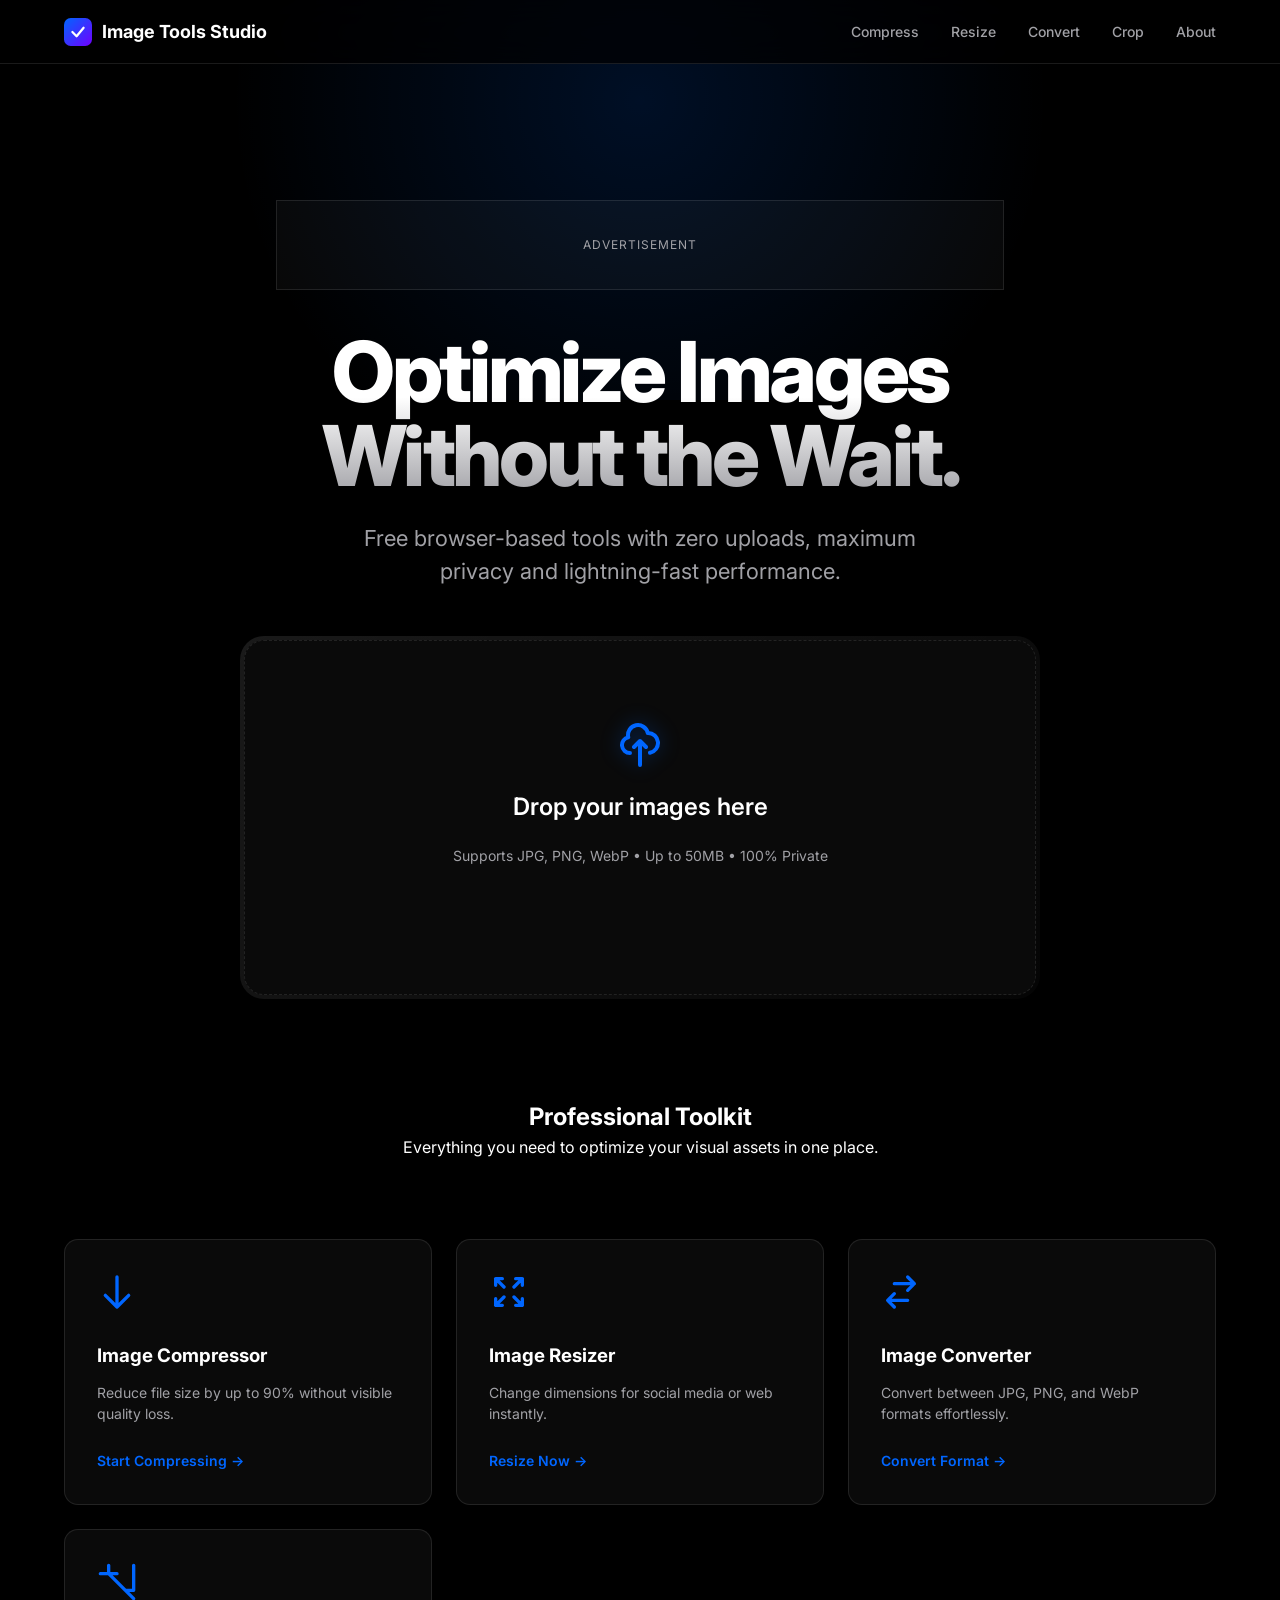
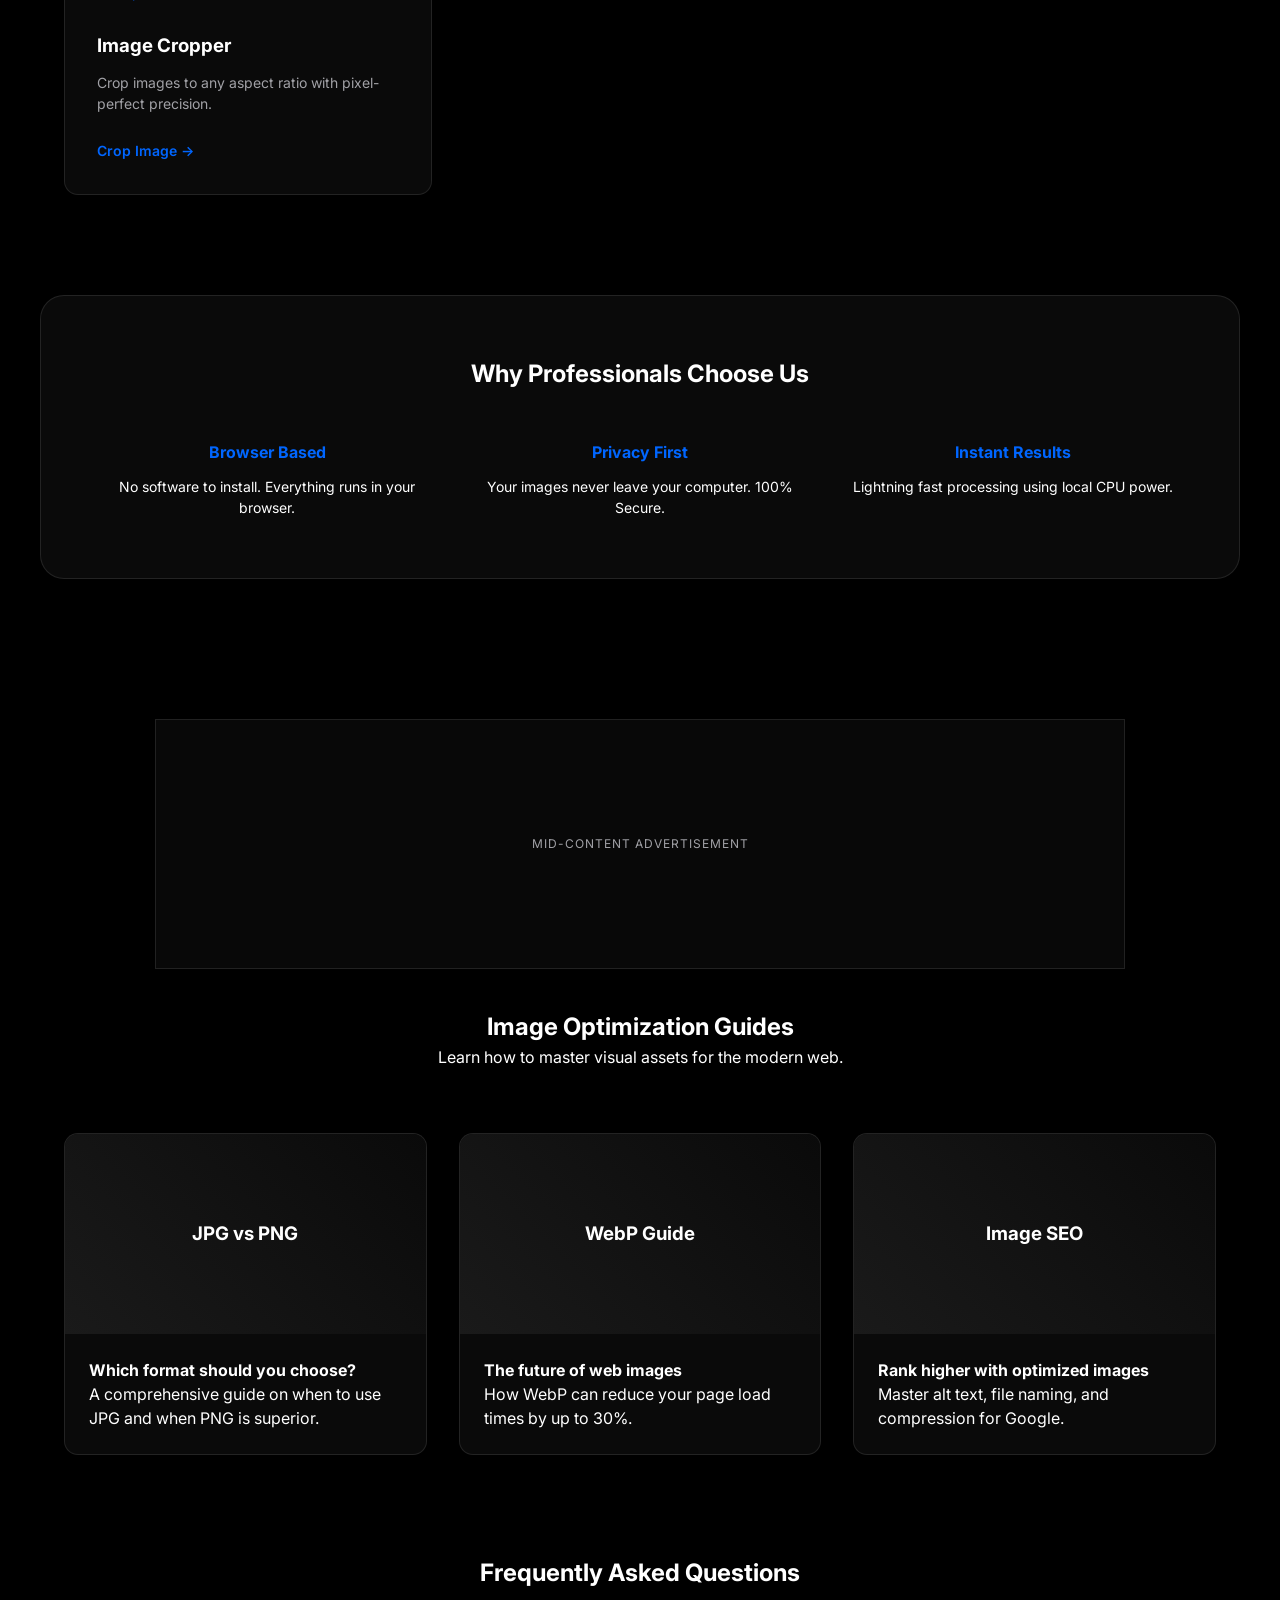
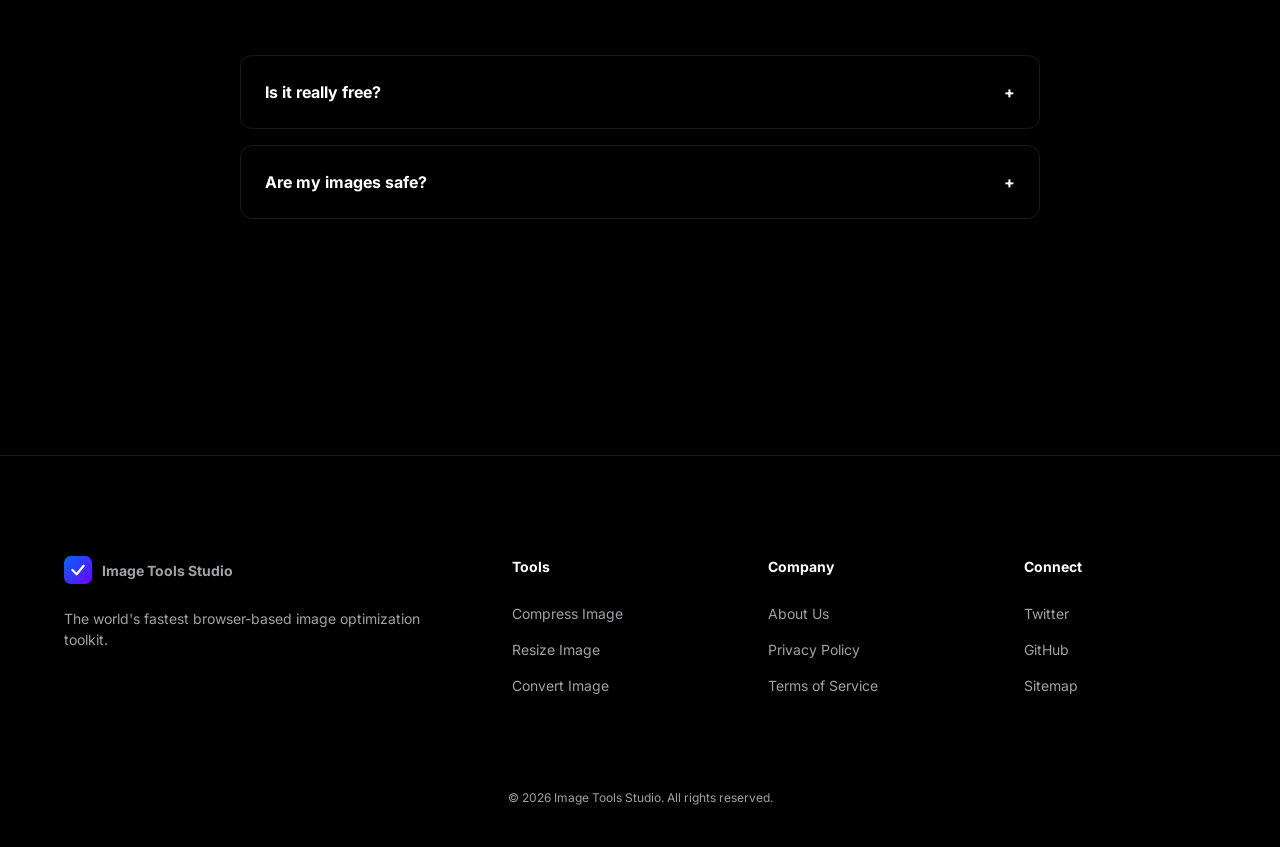
<file: index.html>
<!DOCTYPE html>
<html lang="en">
<head>
    <meta charset="UTF-8">
    <meta name="viewport" content="width=device-width, initial-scale=1.0">
    <title>Image Tools Studio — Compress, Resize & Optimize Images Instantly</title>
    <meta name="description" content="Free browser-based image tools with zero uploads, maximum privacy and lightning-fast performance. Professional-grade optimization for modern creators.">
    <link rel="canonical" href="https://imagetoolsstudio.com/">
    
    <!-- Open Graph -->
    <meta property="og:type" content="website">
    <meta property="og:title" content="Image Tools Studio — Professional Image Optimization">
    <meta property="og:description" content="Optimize images directly in your browser. No uploads. 100% private.">
    <meta property="og:image" content="https://imagetoolsstudio.com/og-image.jpg">

    <!-- Twitter -->
    <meta name="twitter:card" content="summary_large_image">
    <meta name="twitter:title" content="Image Tools Studio">
    <meta name="twitter:description" content="Professional browser-based image tools.">

    <!-- JSON-LD Schema -->
    <script type="application/ld+json">
    {
      "@context": "https://schema.org",
      "@type": "WebApplication",
      "name": "Image Tools Studio",
      "url": "https://imagetoolsstudio.com",
      "description": "Premium browser-based image tools.",
      "applicationCategory": "MultimediaApplication",
      "operatingSystem": "All",
      "offers": {
        "@type": "Offer",
        "price": "0",
        "priceCurrency": "USD"
      }
    }
    </script>

    <link rel="stylesheet" href="css/main.css">
    <link rel="preconnect" href="https://fonts.googleapis.com">
    <link rel="preconnect" href="https://fonts.gstatic.com" crossorigin>
    <link href="https://fonts.googleapis.com/css2?family=Inter:wght@400;500;600;700;800&display=swap" rel="stylesheet">
</head>
<body>
    <nav>
        <div class="container nav-content">
            <a href="index.html" class="logo">
                <svg viewBox="0 0 100 100" fill="none" xmlns="http://www.w3.org/2000/svg">
                    <rect width="100" height="100" rx="24" fill="url(#logo_grad)"/>
                    <path d="M30 50L45 65L70 35" stroke="white" stroke-width="8" stroke-linecap="round" stroke-linejoin="round"/>
                    <defs>
                        <linearGradient id="logo_grad" x1="0" y1="0" x2="100" y2="100" gradientUnits="userSpaceOnUse">
                            <stop stop-color="#0066FF"/>
                            <stop offset="1" stop-color="#7000FF"/>
                        </linearGradient>
                    </defs>
                </svg>
                <span>Image Tools Studio</span>
            </a>
            <div class="nav-links">
                <a href="compress-image.html">Compress</a>
                <a href="resize-image.html">Resize</a>
                <a href="convert-image.html">Convert</a>
                <a href="crop-image.html">Crop</a>
                <a href="about.html">About</a>
            </div>
            <button class="hamburger">☰</button>
        </div>
    </nav>

    <header class="hero reveal">
        <div class="container">
            <div class="ad-slot ad-h">Advertisement</div>
            <h1>Optimize Images <br><span>Without the Wait.</span></h1>
            <p>Free browser-based tools with zero uploads, maximum privacy and lightning-fast performance.</p>
            
            <div class="upload-zone" onclick="location.href='compress-image.html'">
                <div class="upload-inner">
                    <svg fill="none" stroke="currentColor" viewBox="0 0 24 24">
                        <path stroke-linecap="round" stroke-linejoin="round" stroke-width="2" d="M7 16a4 4 0 01-.88-7.903A5 5 0 1115.9 6L16 6a5 5 0 011 9.9M15 13l-3-3m0 0l-3 3m3-3v12"/>
                    </svg>
                    <h3>Drop your images here</h3>
                    <p>Supports JPG, PNG, WebP • Up to 50MB • 100% Private</p>
                </div>
            </div>
        </div>
    </header>

    <section class="tools container">
        <div class="section-title reveal">
            <h2>Professional Toolkit</h2>
            <p>Everything you need to optimize your visual assets in one place.</p>
        </div>
        <div class="tools-grid">
            <a href="compress-image.html" class="tool-card reveal">
                <svg fill="none" stroke="currentColor" viewBox="0 0 24 24"><path d="M19 14l-7 7m0 0l-7-7m7 7V3" stroke-width="2" stroke-linecap="round" stroke-linejoin="round"/></svg>
                <h3>Image Compressor</h3>
                <p>Reduce file size by up to 90% without visible quality loss.</p>
                <span class="tool-cta">Start Compressing →</span>
            </a>
            <a href="resize-image.html" class="tool-card reveal">
                <svg fill="none" stroke="currentColor" viewBox="0 0 24 24"><path d="M4 8V4m0 0h4M4 4l5 5m11-1V4m0 0h-4m4 0l-5 5M4 16v4m0 0h4m-4 0l5-5m11 5l-5-5m5 5v-4m0 4h-4" stroke-width="2" stroke-linecap="round" stroke-linejoin="round"/></svg>
                <h3>Image Resizer</h3>
                <p>Change dimensions for social media or web instantly.</p>
                <span class="tool-cta">Resize Now →</span>
            </a>
            <a href="convert-image.html" class="tool-card reveal">
                <svg fill="none" stroke="currentColor" viewBox="0 0 24 24"><path d="M8 7h12m0 0l-4-4m4 4l-4 4m0 6H4m0 0l4 4m-4-4l4-4" stroke-width="2" stroke-linecap="round" stroke-linejoin="round"/></svg>
                <h3>Image Converter</h3>
                <p>Convert between JPG, PNG, and WebP formats effortlessly.</p>
                <span class="tool-cta">Convert Format →</span>
            </a>
            <a href="crop-image.html" class="tool-card reveal">
                <svg fill="none" stroke="currentColor" viewBox="0 0 24 24"><path d="M7 2v5m0 0h5m-5 0l15 15M2 7h5m15 10h-5m5 0V2" stroke-width="2" stroke-linecap="round" stroke-linejoin="round"/></svg>
                <h3>Image Cropper</h3>
                <p>Crop images to any aspect ratio with pixel-perfect precision.</p>
                <span class="tool-cta">Crop Image →</span>
            </a>
        </div>
    </section>

    <section class="trust container reveal" style="padding: 100px 0; text-align: center;">
        <div class="glass-card" style="padding: 60px; border-radius: var(--radius-lg); background: var(--bg-card); border: 1px solid var(--border);">
            <h2 style="margin-bottom: 48px;">Why Professionals Choose Us</h2>
            <div style="display: grid; grid-template-columns: repeat(auto-fit, minmax(200px, 1fr)); gap: 40px;">
                <div>
                    <h4 style="color: var(--primary); margin-bottom: 12px;">Browser Based</h4>
                    <p style="font-size: 14px;">No software to install. Everything runs in your browser.</p>
                </div>
                <div>
                    <h4 style="color: var(--primary); margin-bottom: 12px;">Privacy First</h4>
                    <p style="font-size: 14px;">Your images never leave your computer. 100% Secure.</p>
                </div>
                <div>
                    <h4 style="color: var(--primary); margin-bottom: 12px;">Instant Results</h4>
                    <p style="font-size: 14px;">Lightning fast processing using local CPU power.</p>
                </div>
            </div>
        </div>
    </section>

    <div class="ad-slot ad-m">Mid-Content Advertisement</div>

    <section class="blog container reveal">
        <div class="section-title">
            <h2>Image Optimization Guides</h2>
            <p>Learn how to master visual assets for the modern web.</p>
        </div>
        <div class="blog-grid">
            <div class="blog-card">
                <div class="blog-img"><h3>JPG vs PNG</h3></div>
                <div class="blog-content">
                    <h4>Which format should you choose?</h4>
                    <p>A comprehensive guide on when to use JPG and when PNG is superior.</p>
                </div>
            </div>
            <div class="blog-card">
                <div class="blog-img"><h3>WebP Guide</h3></div>
                <div class="blog-content">
                    <h4>The future of web images</h4>
                    <p>How WebP can reduce your page load times by up to 30%.</p>
                </div>
            </div>
            <div class="blog-card">
                <div class="blog-img"><h3>Image SEO</h3></div>
                <div class="blog-content">
                    <h4>Rank higher with optimized images</h4>
                    <p>Master alt text, file naming, and compression for Google.</p>
                </div>
            </div>
        </div>
    </section>

    <section class="faq container reveal" style="padding: 100px 0;">
        <div class="section-title">
            <h2>Frequently Asked Questions</h2>
        </div>
        <div style="max-width: 800px; margin: 0 auto;">
            <div class="faq-item glass-card" style="margin-bottom: 16px; padding: 24px; border-radius: 12px; border: 1px solid var(--border);">
                <h4 style="cursor: pointer; display: flex; justify-content: space-between;">Is it really free? <span>+</span></h4>
                <p style="display: none; margin-top: 16px; color: var(--text-secondary);">Yes, Image Tools Studio is 100% free with no hidden limits or subscriptions.</p>
            </div>
            <div class="faq-item glass-card" style="margin-bottom: 16px; padding: 24px; border-radius: 12px; border: 1px solid var(--border);">
                <h4 style="cursor: pointer; display: flex; justify-content: space-between;">Are my images safe? <span>+</span></h4>
                <p style="display: none; margin-top: 16px; color: var(--text-secondary);">Absolutely. All processing happens locally in your browser. Your images never leave your device.</p>
            </div>
        </div>
    </section>

    <footer>
        <div class="container">
            <div class="footer-grid">
                <div class="footer-col">
                    <a href="index.html" class="logo" style="margin-bottom: 24px;">
                        <svg viewBox="0 0 100 100" fill="none"><rect width="100" height="100" rx="24" fill="url(#logo_grad_f)"/><path d="M30 50L45 65L70 35" stroke="white" stroke-width="8" stroke-linecap="round" stroke-linejoin="round"/><defs><linearGradient id="logo_grad_f" x1="0" y1="0" x2="100" y2="100" gradientUnits="userSpaceOnUse"><stop stop-color="#0066FF"/><stop offset="1" stop-color="#7000FF"/></linearGradient></defs></svg>
                        <span>Image Tools Studio</span>
                    </a>
                    <p style="font-size: 14px; color: var(--text-secondary);">The world's fastest browser-based image optimization toolkit.</p>
                </div>
                <div class="footer-col">
                    <h4>Tools</h4>
                    <ul>
                        <li><a href="compress-image.html">Compress Image</a></li>
                        <li><a href="resize-image.html">Resize Image</a></li>
                        <li><a href="convert-image.html">Convert Image</a></li>
                    </ul>
                </div>
                <div class="footer-col">
                    <h4>Company</h4>
                    <ul>
                        <li><a href="about.html">About Us</a></li>
                        <li><a href="privacy-policy.html">Privacy Policy</a></li>
                        <li><a href="terms.html">Terms of Service</a></li>
                    </ul>
                </div>
                <div class="footer-col">
                    <h4>Connect</h4>
                    <ul>
                        <li><a href="#">Twitter</a></li>
                        <li><a href="#">GitHub</a></li>
                        <li><a href="sitemap.xml">Sitemap</a></li>
                    </ul>
                </div>
            </div>
            <div style="margin-top: 80px; text-align: center; font-size: 12px; color: var(--text-secondary);">
                &copy; 2026 Image Tools Studio. All rights reserved.
            </div>
        </div>
    </footer>

    <script src="js/app.js"></script>
    <script>
        // Inline FAQ toggle for simplicity
        document.querySelectorAll('.faq-item h4').forEach(h4 => {
            h4.addEventListener('click', () => {
                const p = h4.nextElementSibling;
                const span = h4.querySelector('span');
                const isVisible = p.style.display === 'block';
                p.style.display = isVisible ? 'none' : 'block';
                span.textContent = isVisible ? '+' : '−';
            });
        });
    </script>
</body>
</html>
</file>
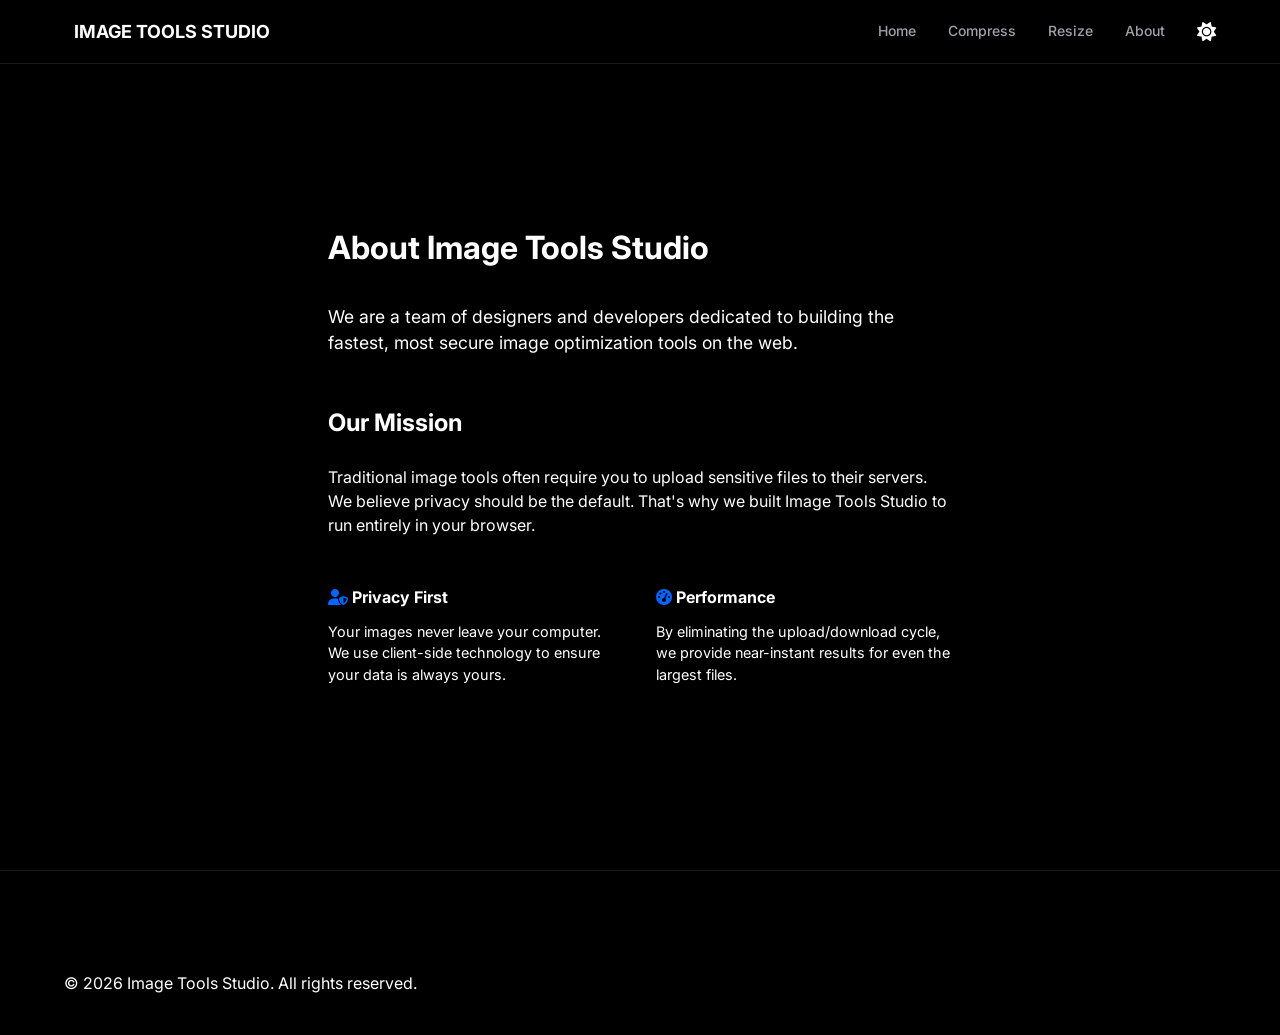
<file: about.html>
<!DOCTYPE html>
<html lang="en">
<head>
    <meta charset="UTF-8">
    <meta name="viewport" content="width=device-width, initial-scale=1.0">
    <title>About Us | Image Tools Studio</title>
    <link rel="stylesheet" href="css/main.css">
    <link rel="stylesheet" href="https://cdnjs.cloudflare.com/ajax/libs/font-awesome/6.4.0/css/all.min.css">
    <link href="https://fonts.googleapis.com/css2?family=Inter:wght@400;500;600;700;800&display=swap" rel="stylesheet">
</head>
<body data-theme="dark">
    <nav>
        <div class="container nav-content">
            <a href="index.html" class="logo">
                <div class="logo-icon"></div>
                <span>IMAGE TOOLS STUDIO</span>
            </a>
            <div class="nav-links">
                <a href="index.html">Home</a>
                <a href="compress-image.html">Compress</a>
                <a href="resize-image.html">Resize</a>
                <a href="about.html">About</a>
                <button id="themeToggle" class="theme-toggle" style="background:none; border:none; cursor:pointer; color:inherit; font-size:1.2rem;">
                    <i class="fas fa-sun"></i>
                </button>
            </div>
        </div>
    </nav>

    <main class="container" style="padding-top: 160px; max-width: 800px;">
        <div class="glass-card" style="padding: 64px;">
            <h1 style="margin-bottom: 32px;">About Image Tools Studio</h1>
            <p style="font-size: 1.1rem; color: var(--text-muted); margin-bottom: 24px;">We are a team of designers and developers dedicated to building the fastest, most secure image optimization tools on the web.</p>
            
            <h2 style="margin-top: 48px; margin-bottom: 24px;">Our Mission</h2>
            <p style="margin-bottom: 24px;">Traditional image tools often require you to upload sensitive files to their servers. We believe privacy should be the default. That's why we built Image Tools Studio to run entirely in your browser.</p>
            
            <div style="display: grid; grid-template-columns: 1fr 1fr; gap: 32px; margin-top: 48px;">
                <div>
                    <h4 style="margin-bottom: 12px;"><i class="fas fa-user-shield" style="color:var(--primary);"></i> Privacy First</h4>
                    <p style="font-size: 0.9rem; color: var(--text-muted);">Your images never leave your computer. We use client-side technology to ensure your data is always yours.</p>
                </div>
                <div>
                    <h4 style="margin-bottom: 12px;"><i class="fas fa-tachometer-alt" style="color:var(--primary);"></i> Performance</h4>
                    <p style="font-size: 0.9rem; color: var(--text-muted);">By eliminating the upload/download cycle, we provide near-instant results for even the largest files.</p>
                </div>
            </div>
        </div>
    </main>

    <footer>
        <div class="container">
            <div class="footer-bottom">
                <p>&copy; 2026 Image Tools Studio. All rights reserved.</p>
            </div>
        </div>
    </footer>
    <script src="js/app.js"></script>
</body>
</html>
</file>
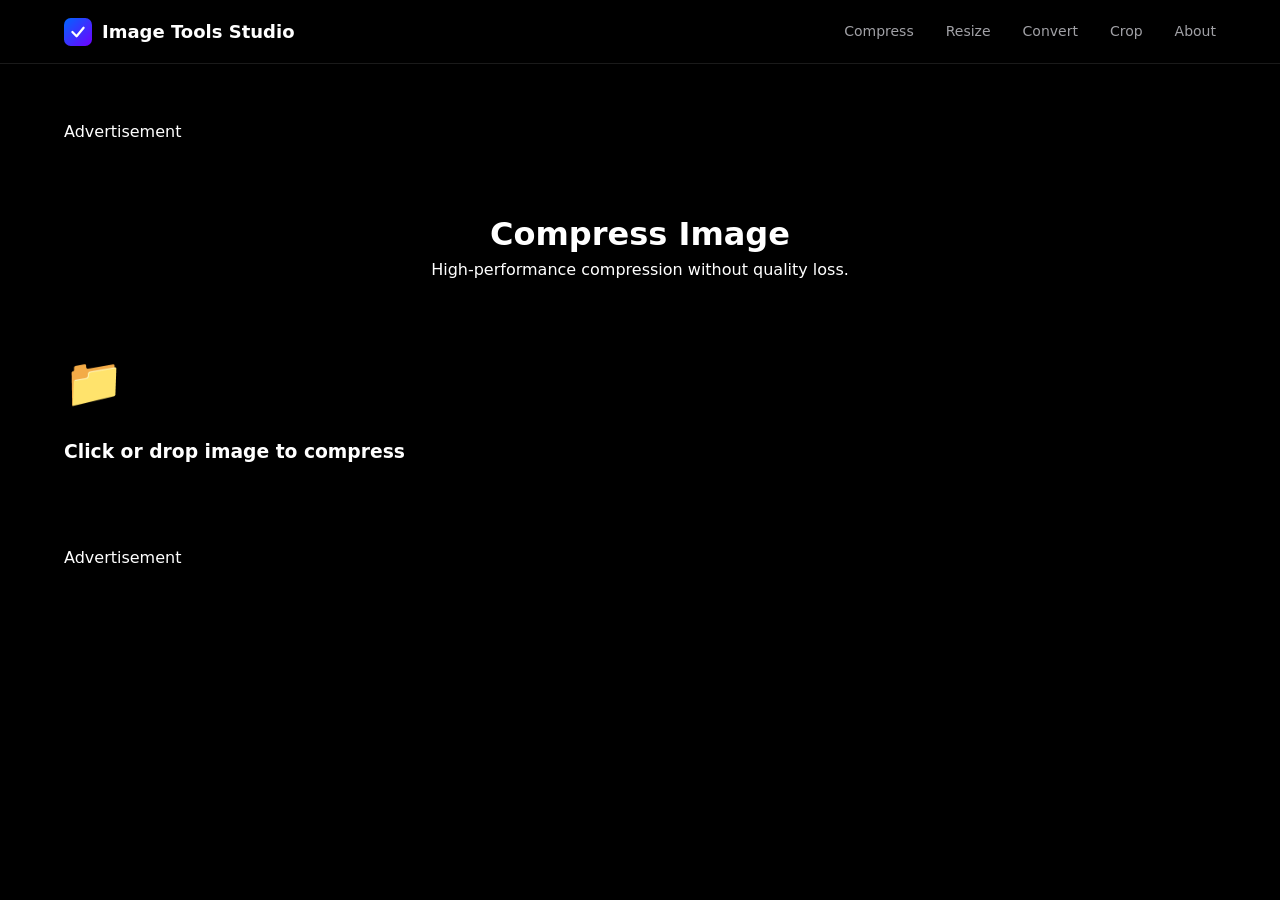
<file: compress-image.html>
<!DOCTYPE html>
<html lang="en">
<head>
    <meta charset="UTF-8">
    <meta name="viewport" content="width=device-width, initial-scale=1.0">
    <title>Compress Images Online | Zero Uploads | Image Tools Studio</title>
    <link rel="stylesheet" href="css/main.css">
</head>
<body data-theme="dark">
    <nav>
        <div class="container nav-content">
            <a href="index.html" class="logo">
                <svg viewBox="0 0 100 100" fill="none" xmlns="http://www.w3.org/2000/svg">
                    <rect width="100" height="100" rx="24" fill="url(#logo_grad)"/>
                    <path d="M30 50L45 65L70 35" stroke="white" stroke-width="8" stroke-linecap="round" stroke-linejoin="round"/>
                    <defs>
                        <linearGradient id="logo_grad" x1="0" y1="0" x2="100" y2="100" gradientUnits="userSpaceOnUse">
                            <stop stop-color="#0066FF"/>
                            <stop offset="1" stop-color="#7000FF"/>
                        </linearGradient>
                    </defs>
                </svg>
                <span>Image Tools Studio</span>
            </a>
            <div class="nav-links">
                <a href="compress-image.html">Compress</a>
                <a href="resize-image.html">Resize</a>
                <a href="convert-image.html">Convert</a>
                <a href="crop-image.html">Crop</a>
                <a href="about.html">About</a>
            </div>
            <button class="hamburger">☰</button>
        </div>
    </nav>

    <main class="container" style="padding-top: 120px;">
        <div class="ad-box ad-h">Advertisement</div>
        
        <div style="text-align: center; margin-bottom: 64px;">
            <h1>Compress Image</h1>
            <p>High-performance compression without quality loss.</p>
        </div>

        <div id="uploadArea" class="upload-wrapper" style="max-width: 600px;">
            <div class="upload-area">
                <div style="font-size: 48px; margin-bottom: 20px;">📁</div>
                <h3>Click or drop image to compress</h3>
                <input type="file" id="fileInput" hidden accept="image/*">
            </div>
        </div>

        <div id="workspace" style="display: none;">
            <div style="display: grid; grid-template-columns: 1fr 350px; gap: 40px;">
                <div class="glass-card" style="padding: 24px; border-radius: 20px;">
                    <div style="display: grid; grid-template-columns: 1fr 1fr; gap: 20px;">
                        <div>
                            <p style="font-size: 12px; margin-bottom: 10px;">Original</p>
                            <img id="originalPreview" style="width: 100%; border-radius: 12px; background: #000;">
                            <p id="origSizeLabel" style="margin-top: 10px; font-weight: 600;"></p>
                        </div>
                        <div>
                            <p style="font-size: 12px; margin-bottom: 10px;">Optimized</p>
                            <img id="optimizedPreview" style="width: 100%; border-radius: 12px; background: #000;">
                            <p id="optSizeLabel" style="margin-top: 10px; font-weight: 600; color: var(--accent);"></p>
                        </div>
                    </div>
                    <div id="savingsLabel" style="margin-top: 24px; text-align: center; font-size: 24px; font-weight: 700; color: var(--primary);"></div>
                </div>

                <div class="glass-card" style="padding: 32px; border-radius: 20px; height: fit-content;">
                    <h3>Settings</h3>
                    <div style="margin-top: 32px;">
                        <div style="display: flex; justify-content: space-between; margin-bottom: 12px;">
                            <label>Quality</label>
                            <span id="qualityVal">80%</span>
                        </div>
                        <input type="range" id="quality" min="1" max="100" value="80" style="width: 100%; accent-color: var(--primary);">
                    </div>
                    <button id="downloadBtn" class="btn btn-primary" style="width: 100%; margin-top: 40px; padding: 16px;">Download Optimized Image</button>
                    <button onclick="location.reload()" class="btn btn-secondary" style="width: 100%; margin-top: 12px;">Reset</button>
                </div>
            </div>
        </div>

        <div class="ad-box ad-f" style="margin-top: 80px;">Advertisement</div>
    </main>

    <script src="js/app.js"></script>
    <script src="js/compress.js"></script>
</body>
</html>
</file>
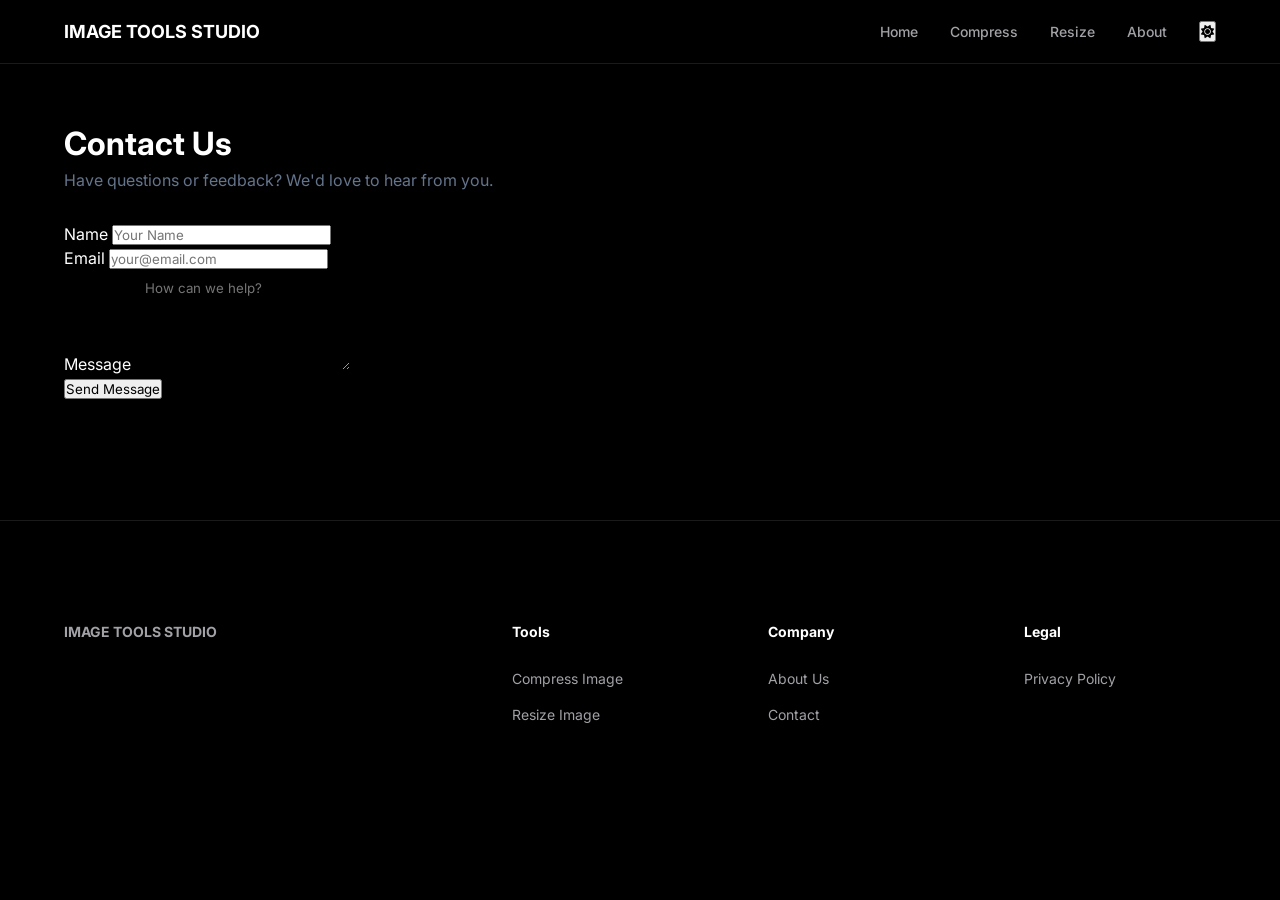
<file: contact.html>
<!DOCTYPE html>
<html lang="en">
<head>
    <meta charset="UTF-8">
    <meta name="viewport" content="width=device-width, initial-scale=1.0">
    <title>Contact Us - Image Tools Studio</title>
    <link rel="stylesheet" href="css/main.css">
    <link rel="stylesheet" href="https://cdnjs.cloudflare.com/ajax/libs/font-awesome/6.0.0/css/all.min.css">
    <link href="https://fonts.googleapis.com/css2?family=Inter:wght@400;500;600;700;800&display=swap" rel="stylesheet">
</head>
<body data-theme="dark">
    <nav>
        <div class="container nav-content">
            <a href="index.html" class="logo">IMAGE TOOLS STUDIO</a>
            <div class="nav-links">
                <a href="index.html">Home</a>
                <a href="compress-image.html">Compress</a>
                <a href="resize-image.html">Resize</a>
                <a href="about.html">About</a>
                <button id="themeToggle" class="theme-toggle">
                    <i class="fas fa-sun"></i>
                </button>
            </div>
        </div>
    </nav>

    <main class="container" style="padding-top: 120px;">
        <div class="workspace glass-card">
            <h1>Contact Us</h1>
            <p style="margin-bottom: 30px; color: #64748b;">Have questions or feedback? We'd love to hear from you.</p>
            
            <form id="contactForm" class="controls">
                <div class="control-group">
                    <label for="name">Name</label>
                    <input type="text" id="name" placeholder="Your Name" required>
                </div>
                <div class="control-group">
                    <label for="email">Email</label>
                    <input type="email" id="email" placeholder="your@email.com" required>
                </div>
                <div class="control-group">
                    <label for="message">Message</label>
                    <textarea id="message" rows="5" style="background: transparent; border: 1px solid var(--border-color); border-radius: 8px; color: var(--text-main); padding: 10px;" placeholder="How can we help?"></textarea>
                </div>
                <button type="submit" class="btn btn-primary">Send Message</button>
            </form>
        </div>
    </main>

    <footer>
        <div class="container">
            <div class="footer-grid">
                <div class="footer-col">
                    <a href="index.html" class="logo">IMAGE TOOLS STUDIO</a>
                </div>
                <div class="footer-col">
                    <h4>Tools</h4>
                    <ul>
                        <li><a href="compress-image.html">Compress Image</a></li>
                        <li><a href="resize-image.html">Resize Image</a></li>
                    </ul>
                </div>
                <div class="footer-col">
                    <h4>Company</h4>
                    <ul>
                        <li><a href="about.html">About Us</a></li>
                        <li><a href="contact.html">Contact</a></li>
                    </ul>
                </div>
                <div class="footer-col">
                    <h4>Legal</h4>
                    <ul>
                        <li><a href="privacy-policy.html">Privacy Policy</a></li>
                    </ul>
                </div>
            </div>
        </div>
    </footer>
    <script src="js/app.js"></script>
</body>
</html>
</file>
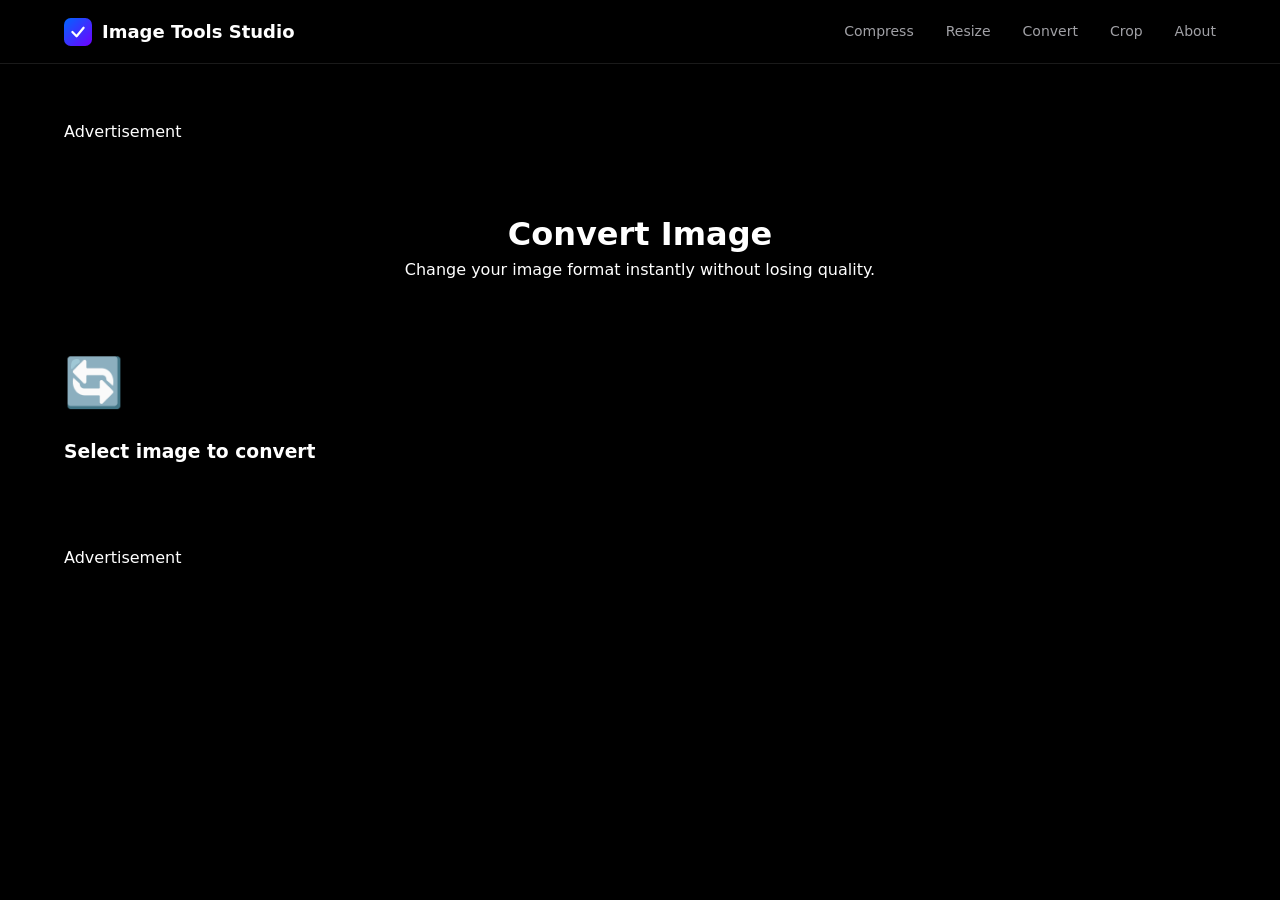
<file: convert-image.html>
<!DOCTYPE html>
<html lang="en">
<head>
    <meta charset="UTF-8">
    <meta name="viewport" content="width=device-width, initial-scale=1.0">
    <title>Convert Image Formats | JPG, PNG, WebP | Image Tools Studio</title>
    <link rel="stylesheet" href="css/main.css">
</head>
<body data-theme="dark">
    <nav>
        <div class="container nav-content">
            <a href="index.html" class="logo">
                <svg viewBox="0 0 100 100" fill="none" xmlns="http://www.w3.org/2000/svg">
                    <rect width="100" height="100" rx="24" fill="url(#logo_grad)"/>
                    <path d="M30 50L45 65L70 35" stroke="white" stroke-width="8" stroke-linecap="round" stroke-linejoin="round"/>
                    <defs>
                        <linearGradient id="logo_grad" x1="0" y1="0" x2="100" y2="100" gradientUnits="userSpaceOnUse">
                            <stop stop-color="#0066FF"/>
                            <stop offset="1" stop-color="#7000FF"/>
                        </linearGradient>
                    </defs>
                </svg>
                <span>Image Tools Studio</span>
            </a>
            <div class="nav-links">
                <a href="compress-image.html">Compress</a>
                <a href="resize-image.html">Resize</a>
                <a href="convert-image.html">Convert</a>
                <a href="crop-image.html">Crop</a>
                <a href="about.html">About</a>
            </div>
            <button class="hamburger">☰</button>
        </div>
    </nav>

    <main class="container" style="padding-top: 120px;">
        <div class="ad-box ad-h">Advertisement</div>
        
        <div style="text-align: center; margin-bottom: 64px;">
            <h1>Convert Image</h1>
            <p>Change your image format instantly without losing quality.</p>
        </div>

        <div id="uploadArea" class="upload-wrapper" style="max-width: 600px;">
            <div class="upload-area">
                <div style="font-size: 48px; margin-bottom: 20px;">🔄</div>
                <h3>Select image to convert</h3>
                <input type="file" id="fileInput" hidden accept="image/*">
            </div>
        </div>

        <div id="workspace" style="display: none;">
            <div style="display: grid; grid-template-columns: 1fr 350px; gap: 40px;">
                <div class="glass-card" style="padding: 24px; border-radius: 20px; text-align: center;">
                    <img id="previewImg" style="max-width: 100%; max-height: 500px; border-radius: 12px; background: #000;">
                </div>

                <div class="glass-card" style="padding: 32px; border-radius: 20px; height: fit-content;">
                    <h3>Convert Options</h3>
                    <div style="margin-top: 32px;">
                        <label style="display: block; margin-bottom: 12px; font-size: 14px;">Target Format</label>
                        <select id="formatSelect" style="width: 100%; padding: 12px; border-radius: 8px; border: 1px solid var(--border-color); background: var(--bg-main); color: var(--text-main); font-size: 16px;">
                            <option value="png">PNG</option>
                            <option value="jpeg">JPG</option>
                            <option value="webp">WebP</option>
                        </select>
                    </div>
                    <button id="downloadBtn" class="btn btn-primary" style="width: 100%; margin-top: 40px; padding: 16px;">Convert & Download</button>
                    <button onclick="location.reload()" class="btn btn-secondary" style="width: 100%; margin-top: 12px;">Reset</button>
                </div>
            </div>
        </div>

        <div class="ad-box ad-f" style="margin-top: 80px;">Advertisement</div>
    </main>

    <script src="js/app.js"></script>
    <script src="js/convert.js"></script>
</body>
</html>
</file>
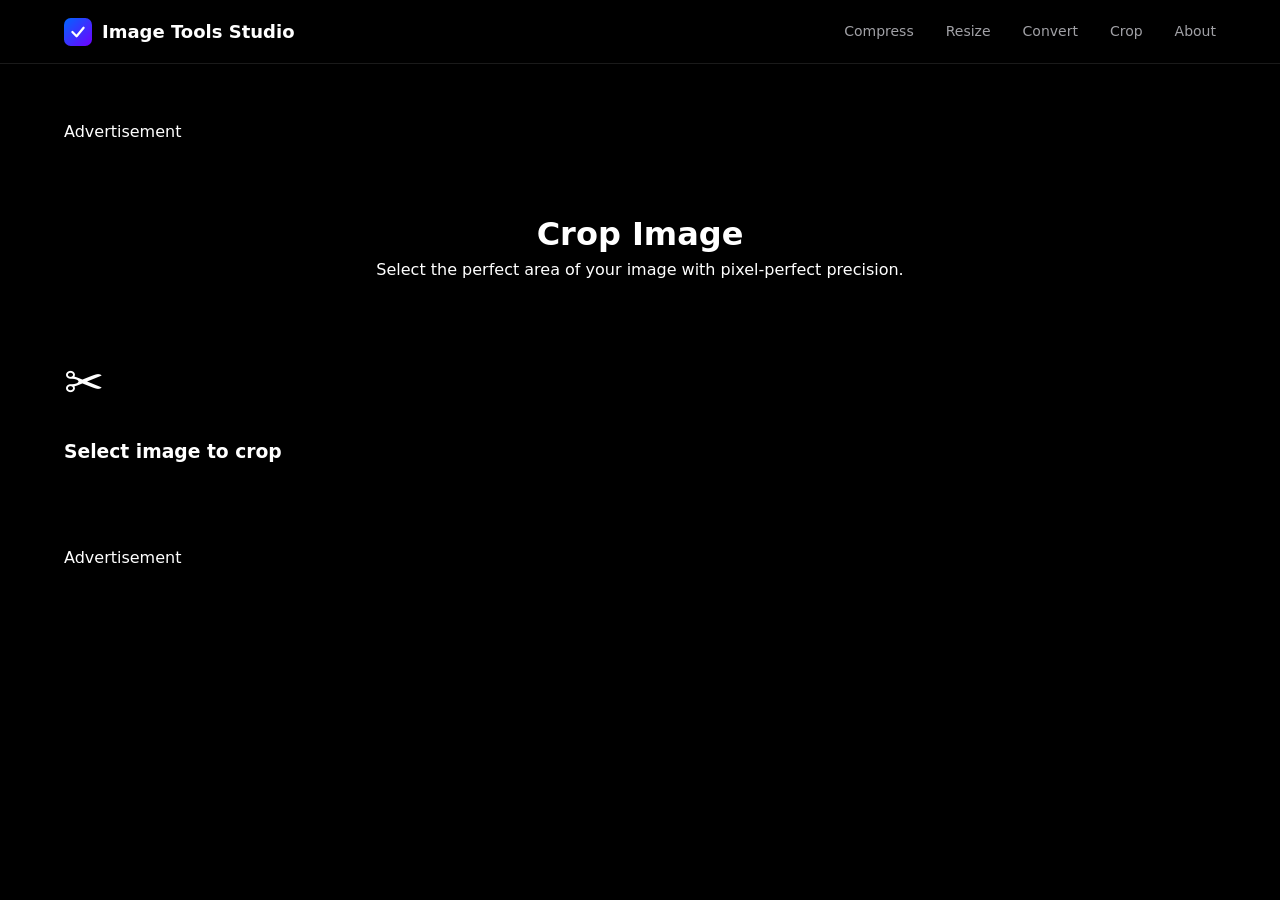
<file: crop-image.html>
<!DOCTYPE html>
<html lang="en">
<head>
    <meta charset="UTF-8">
    <meta name="viewport" content="width=device-width, initial-scale=1.0">
    <title>Crop Images Online | Precision Cropping | Image Tools Studio</title>
    <link rel="stylesheet" href="css/main.css">
</head>
<body data-theme="dark">
    <nav>
        <div class="container nav-content">
            <a href="index.html" class="logo">
                <svg viewBox="0 0 100 100" fill="none" xmlns="http://www.w3.org/2000/svg">
                    <rect width="100" height="100" rx="24" fill="url(#logo_grad)"/>
                    <path d="M30 50L45 65L70 35" stroke="white" stroke-width="8" stroke-linecap="round" stroke-linejoin="round"/>
                    <defs>
                        <linearGradient id="logo_grad" x1="0" y1="0" x2="100" y2="100" gradientUnits="userSpaceOnUse">
                            <stop stop-color="#0066FF"/>
                            <stop offset="1" stop-color="#7000FF"/>
                        </linearGradient>
                    </defs>
                </svg>
                <span>Image Tools Studio</span>
            </a>
            <div class="nav-links">
                <a href="compress-image.html">Compress</a>
                <a href="resize-image.html">Resize</a>
                <a href="convert-image.html">Convert</a>
                <a href="crop-image.html">Crop</a>
                <a href="about.html">About</a>
            </div>
            <button class="hamburger">☰</button>
        </div>
    </nav>

    <main class="container" style="padding-top: 120px;">
        <div class="ad-box ad-h">Advertisement</div>
        
        <div style="text-align: center; margin-bottom: 64px;">
            <h1>Crop Image</h1>
            <p>Select the perfect area of your image with pixel-perfect precision.</p>
        </div>

        <div id="uploadArea" class="upload-wrapper" style="max-width: 600px;">
            <div class="upload-area">
                <div style="font-size: 48px; margin-bottom: 20px;">✂️</div>
                <h3>Select image to crop</h3>
                <input type="file" id="fileInput" hidden accept="image/*">
            </div>
        </div>

        <div id="workspace" style="display: none;">
            <div style="display: grid; grid-template-columns: 1fr 350px; gap: 40px;">
                <div class="glass-card" style="padding: 24px; border-radius: 20px; text-align: center; overflow: auto;">
                    <canvas id="cropCanvas" style="max-width: 100%; border-radius: 8px; cursor: crosshair; background: #000;"></canvas>
                </div>

                <div class="glass-card" style="padding: 32px; border-radius: 20px; height: fit-content;">
                    <h3>Crop Settings</h3>
                    <p style="font-size: 14px; margin-top: 16px; color: var(--text-muted);">Drag the blue box to move the crop area. Drag the bottom-right handle to resize.</p>
                    <button id="downloadBtn" class="btn btn-primary" style="width: 100%; margin-top: 40px; padding: 16px;">Crop & Download</button>
                    <button onclick="location.reload()" class="btn btn-secondary" style="width: 100%; margin-top: 12px;">Reset</button>
                </div>
            </div>
        </div>

        <div class="ad-box ad-f" style="margin-top: 80px;">Advertisement</div>
    </main>

    <script src="js/app.js"></script>
    <script src="js/crop.js"></script>
</body>
</html>
</file>
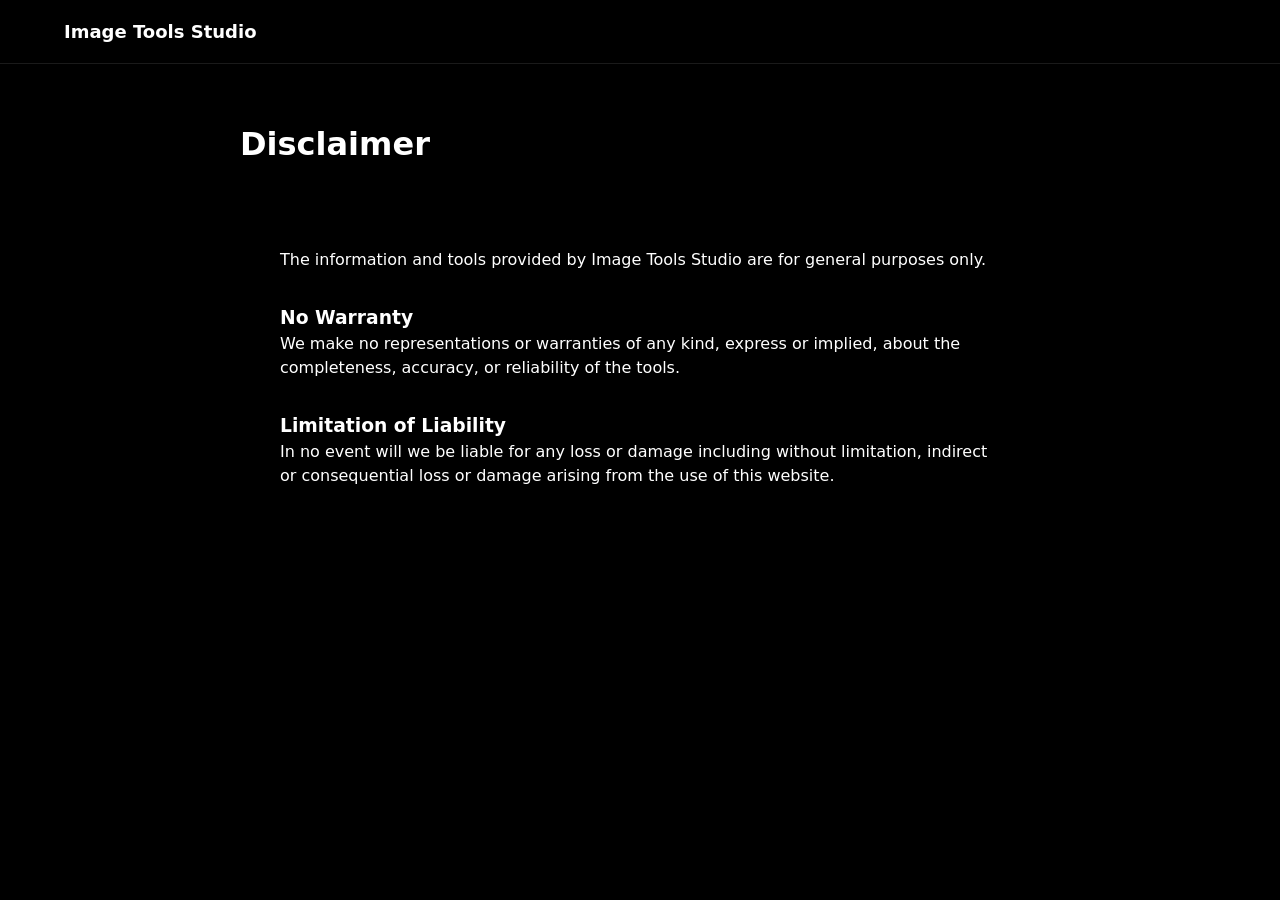
<file: disclaimer.html>
<!DOCTYPE html>
<html lang="en">
<head>
    <meta charset="UTF-8">
    <meta name="viewport" content="width=device-width, initial-scale=1.0">
    <title>Disclaimer | Image Tools Studio</title>
    <link rel="stylesheet" href="css/main.css">
</head>
<body data-theme="dark">
    <nav>
        <div class="container nav-content">
            <a href="index.html" class="logo">Image Tools Studio</a>
        </div>
    </nav>
    <main class="container" style="padding: 120px 0; max-width: 800px;">
        <h1>Disclaimer</h1>
        <div class="glass-card" style="margin-top: 40px; padding: 40px; border-radius: 20px;">
            <p>The information and tools provided by Image Tools Studio are for general purposes only.</p>
            <h3 style="margin-top: 32px;">No Warranty</h3>
            <p>We make no representations or warranties of any kind, express or implied, about the completeness, accuracy, or reliability of the tools.</p>
            <h3 style="margin-top: 32px;">Limitation of Liability</h3>
            <p>In no event will we be liable for any loss or damage including without limitation, indirect or consequential loss or damage arising from the use of this website.</p>
        </div>
    </main>
    <script src="js/app.js"></script>
</body>
</html>
</file>
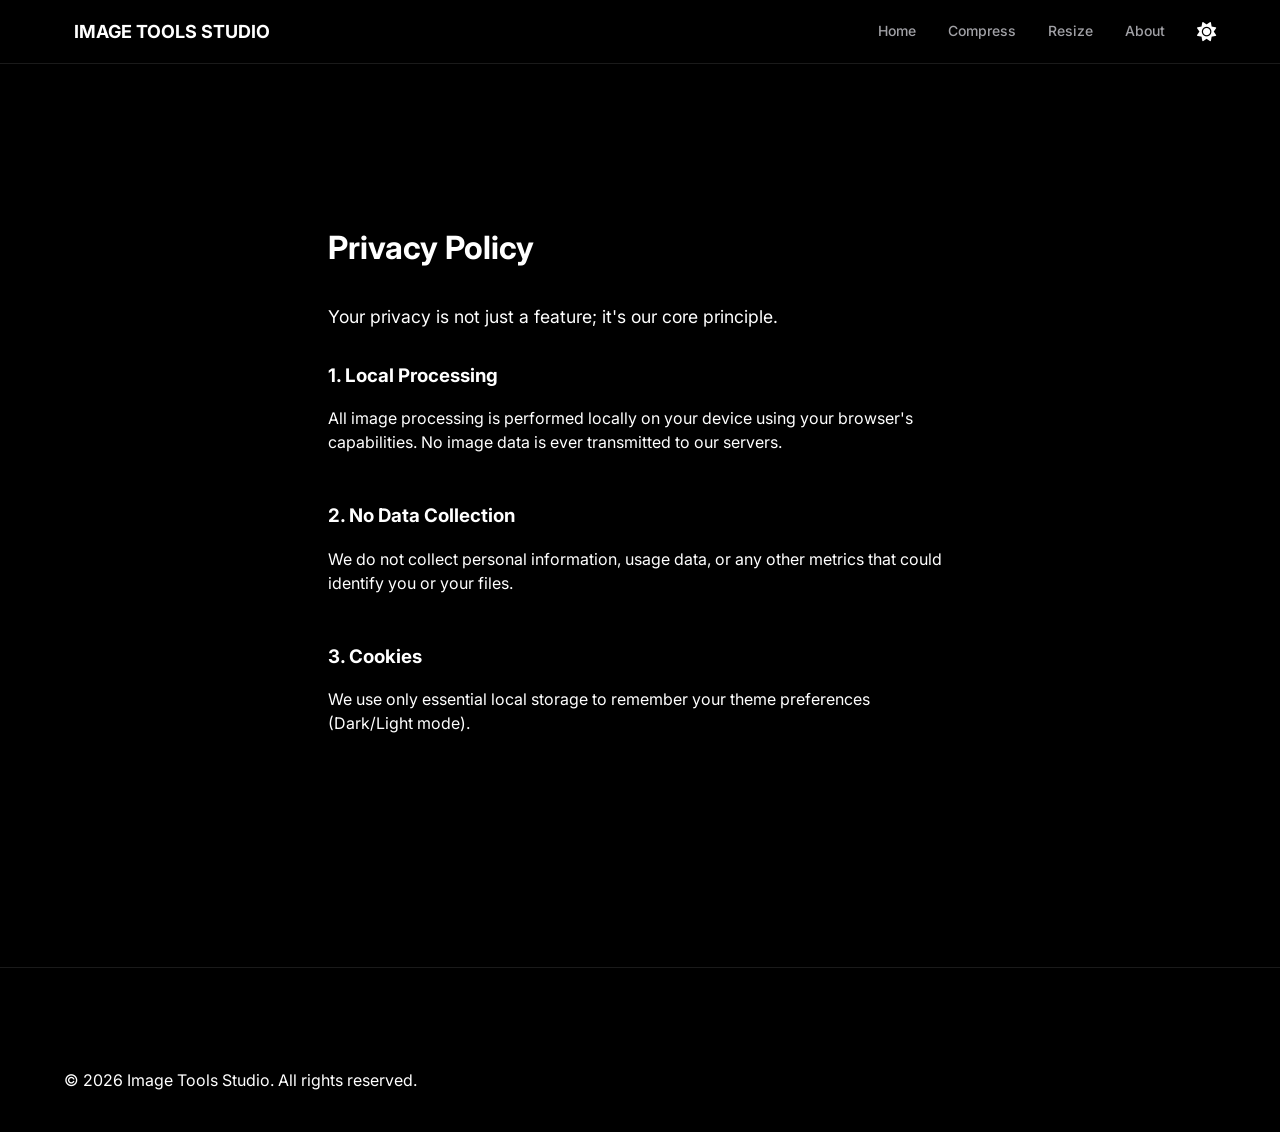
<file: privacy-policy.html>
<!DOCTYPE html>
<html lang="en">
<head>
    <meta charset="UTF-8">
    <meta name="viewport" content="width=device-width, initial-scale=1.0">
    <title>Privacy Policy | Image Tools Studio</title>
    <link rel="stylesheet" href="css/main.css">
    <link rel="stylesheet" href="https://cdnjs.cloudflare.com/ajax/libs/font-awesome/6.4.0/css/all.min.css">
    <link href="https://fonts.googleapis.com/css2?family=Inter:wght@400;500;600;700;800&display=swap" rel="stylesheet">
</head>
<body data-theme="dark">
    <nav>
        <div class="container nav-content">
            <a href="index.html" class="logo">
                <div class="logo-icon"></div>
                <span>IMAGE TOOLS STUDIO</span>
            </a>
            <div class="nav-links">
                <a href="index.html">Home</a>
                <a href="compress-image.html">Compress</a>
                <a href="resize-image.html">Resize</a>
                <a href="about.html">About</a>
                <button id="themeToggle" class="theme-toggle" style="background:none; border:none; cursor:pointer; color:inherit; font-size:1.2rem;">
                    <i class="fas fa-sun"></i>
                </button>
            </div>
        </div>
    </nav>

    <main class="container" style="padding-top: 160px; max-width: 800px;">
        <div class="glass-card" style="padding: 64px;">
            <h1 style="margin-bottom: 32px;">Privacy Policy</h1>
            <p style="font-size: 1.1rem; color: var(--text-muted); margin-bottom: 32px;">Your privacy is not just a feature; it's our core principle.</p>
            
            <section style="margin-bottom: 48px;">
                <h3 style="margin-bottom: 16px;">1. Local Processing</h3>
                <p style="color: var(--text-muted);">All image processing is performed locally on your device using your browser's capabilities. No image data is ever transmitted to our servers.</p>
            </section>
            
            <section style="margin-bottom: 48px;">
                <h3 style="margin-bottom: 16px;">2. No Data Collection</h3>
                <p style="color: var(--text-muted);">We do not collect personal information, usage data, or any other metrics that could identify you or your files.</p>
            </section>
            
            <section style="margin-bottom: 48px;">
                <h3 style="margin-bottom: 16px;">3. Cookies</h3>
                <p style="color: var(--text-muted);">We use only essential local storage to remember your theme preferences (Dark/Light mode).</p>
            </section>
        </div>
    </main>

    <footer>
        <div class="container">
            <div class="footer-bottom">
                <p>&copy; 2026 Image Tools Studio. All rights reserved.</p>
            </div>
        </div>
    </footer>
    <script src="js/app.js"></script>
</body>
</html>
</file>
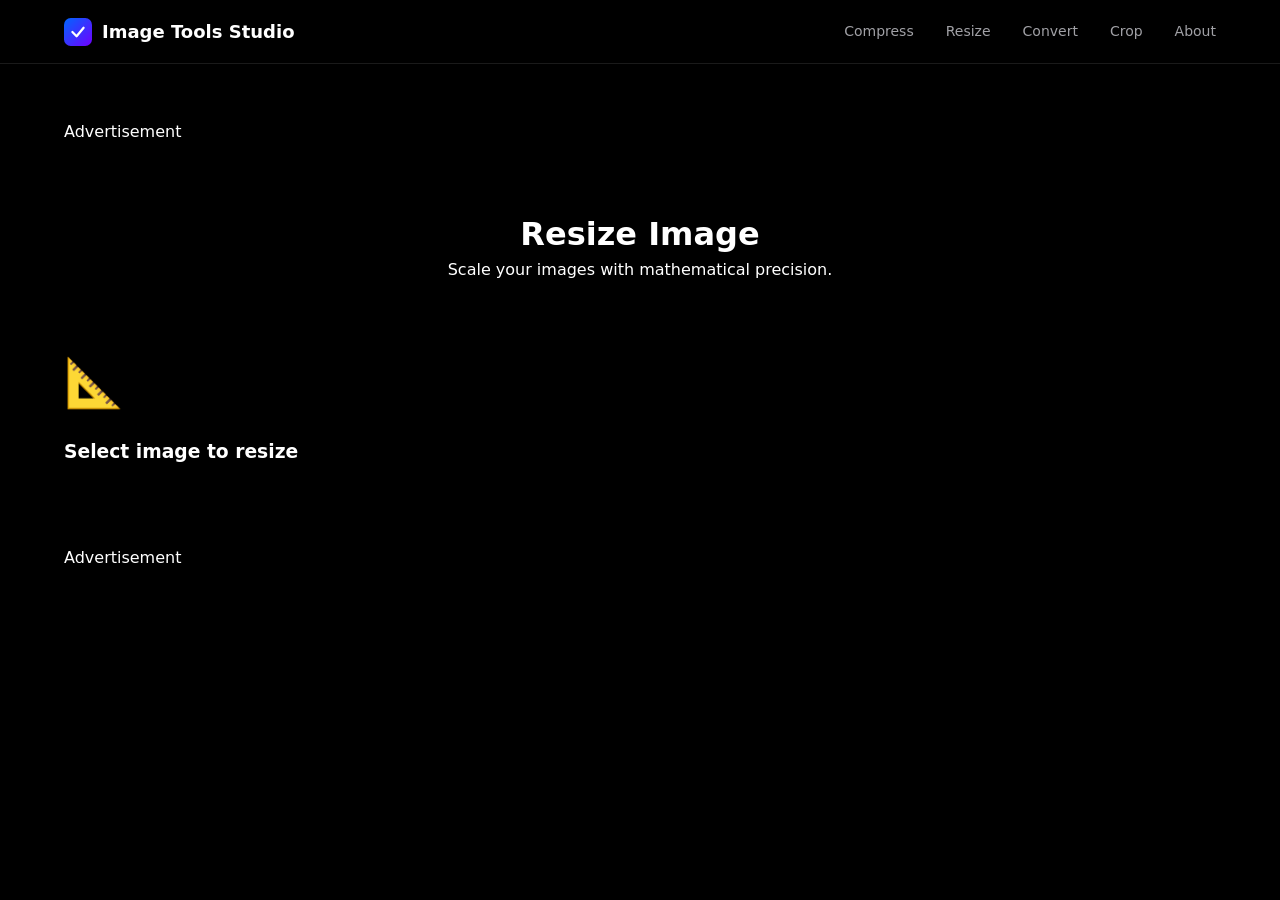
<file: resize-image.html>
<!DOCTYPE html>
<html lang="en">
<head>
    <meta charset="UTF-8">
    <meta name="viewport" content="width=device-width, initial-scale=1.0">
    <title>Resize Images Online | Pixel-Perfect | Image Tools Studio</title>
    <link rel="stylesheet" href="css/main.css">
</head>
<body data-theme="dark">
    <nav>
        <div class="container nav-content">
            <a href="index.html" class="logo">
                <svg viewBox="0 0 100 100" fill="none" xmlns="http://www.w3.org/2000/svg">
                    <rect width="100" height="100" rx="24" fill="url(#logo_grad)"/>
                    <path d="M30 50L45 65L70 35" stroke="white" stroke-width="8" stroke-linecap="round" stroke-linejoin="round"/>
                    <defs>
                        <linearGradient id="logo_grad" x1="0" y1="0" x2="100" y2="100" gradientUnits="userSpaceOnUse">
                            <stop stop-color="#0066FF"/>
                            <stop offset="1" stop-color="#7000FF"/>
                        </linearGradient>
                    </defs>
                </svg>
                <span>Image Tools Studio</span>
            </a>
            <div class="nav-links">
                <a href="compress-image.html">Compress</a>
                <a href="resize-image.html">Resize</a>
                <a href="convert-image.html">Convert</a>
                <a href="crop-image.html">Crop</a>
                <a href="about.html">About</a>
            </div>
            <button class="hamburger">☰</button>
        </div>
    </nav>

    <main class="container" style="padding-top: 120px;">
        <div class="ad-box ad-h">Advertisement</div>
        
        <div style="text-align: center; margin-bottom: 64px;">
            <h1>Resize Image</h1>
            <p>Scale your images with mathematical precision.</p>
        </div>

        <div id="uploadArea" class="upload-wrapper" style="max-width: 600px;">
            <div class="upload-area">
                <div style="font-size: 48px; margin-bottom: 20px;">📐</div>
                <h3>Select image to resize</h3>
                <input type="file" id="fileInput" hidden accept="image/*">
            </div>
        </div>

        <div id="workspace" style="display: none;">
            <div style="display: grid; grid-template-columns: 1fr 350px; gap: 40px;">
                <div class="glass-card" style="padding: 24px; border-radius: 20px; text-align: center;">
                    <img id="previewImg" style="max-width: 100%; max-height: 500px; border-radius: 12px; background: #000;">
                </div>

                <div class="glass-card" style="padding: 32px; border-radius: 20px; height: fit-content;">
                    <h3>Dimensions</h3>
                    <div style="margin-top: 32px; display: flex; flex-direction: column; gap: 20px;">
                        <div>
                            <label style="display: block; margin-bottom: 8px; font-size: 14px;">Width (px)</label>
                            <input type="number" id="widthInp" style="width: 100%; padding: 12px; border-radius: 8px; border: 1px solid var(--border-color); background: var(--bg-main); color: var(--text-main);">
                        </div>
                        <div>
                            <label style="display: block; margin-bottom: 8px; font-size: 14px;">Height (px)</label>
                            <input type="number" id="heightInp" style="width: 100%; padding: 12px; border-radius: 8px; border: 1px solid var(--border-color); background: var(--bg-main); color: var(--text-main);">
                        </div>
                        <div style="display: flex; align-items: center; gap: 10px;">
                            <input type="checkbox" id="lockAspect" checked style="width: 18px; height: 18px; accent-color: var(--primary);">
                            <label for="lockAspect" style="font-size: 14px; cursor: pointer;">Lock Aspect Ratio</label>
                        </div>
                    </div>
                    <button id="downloadBtn" class="btn btn-primary" style="width: 100%; margin-top: 40px; padding: 16px;">Resize & Download</button>
                    <button onclick="location.reload()" class="btn btn-secondary" style="width: 100%; margin-top: 12px;">Reset</button>
                </div>
            </div>
        </div>

        <div class="ad-box ad-f" style="margin-top: 80px;">Advertisement</div>
    </main>

    <script src="js/app.js"></script>
    <script src="js/resize.js"></script>
</body>
</html>
</file>
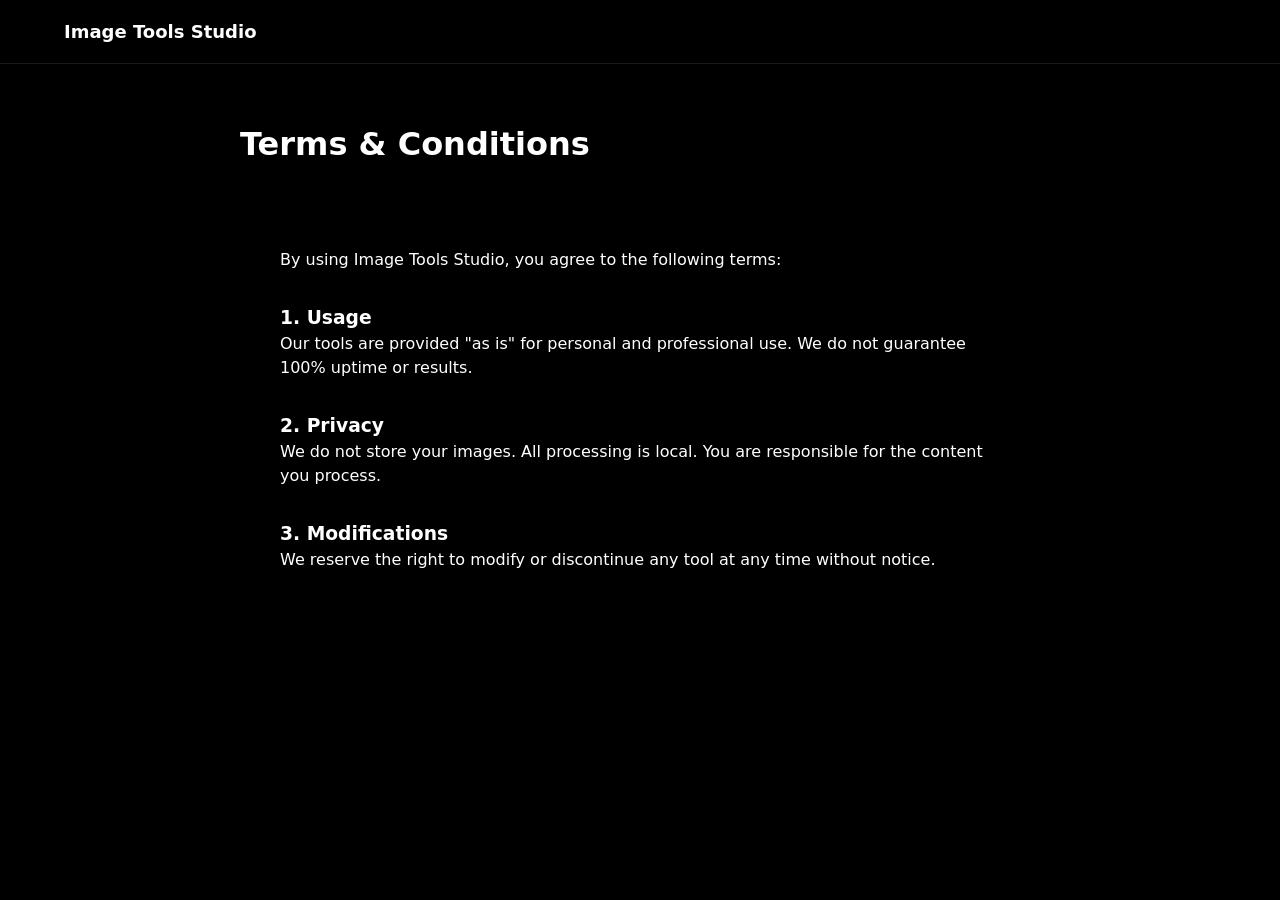
<file: terms-and-conditions.html>
<!DOCTYPE html>
<html lang="en">
<head>
    <meta charset="UTF-8">
    <meta name="viewport" content="width=device-width, initial-scale=1.0">
    <title>Terms & Conditions | Image Tools Studio</title>
    <link rel="stylesheet" href="css/main.css">
</head>
<body data-theme="dark">
    <nav>
        <div class="container nav-content">
            <a href="index.html" class="logo">Image Tools Studio</a>
        </div>
    </nav>
    <main class="container" style="padding: 120px 0; max-width: 800px;">
        <h1>Terms & Conditions</h1>
        <div class="glass-card" style="margin-top: 40px; padding: 40px; border-radius: 20px;">
            <p>By using Image Tools Studio, you agree to the following terms:</p>
            <h3 style="margin-top: 32px;">1. Usage</h3>
            <p>Our tools are provided "as is" for personal and professional use. We do not guarantee 100% uptime or results.</p>
            <h3 style="margin-top: 32px;">2. Privacy</h3>
            <p>We do not store your images. All processing is local. You are responsible for the content you process.</p>
            <h3 style="margin-top: 32px;">3. Modifications</h3>
            <p>We reserve the right to modify or discontinue any tool at any time without notice.</p>
        </div>
    </main>
    <script src="js/app.js"></script>
</body>
</html>
</file>
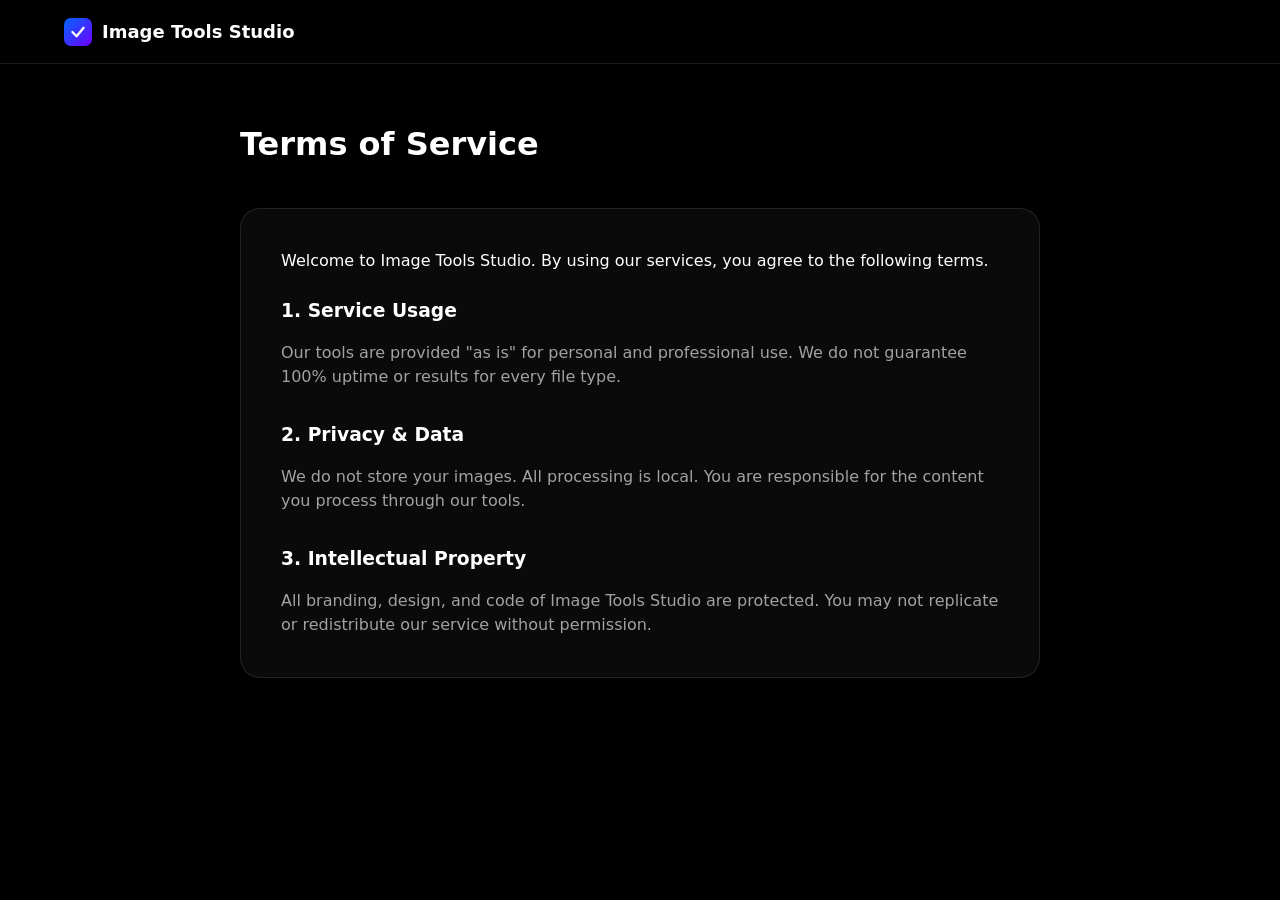
<file: terms.html>
<!DOCTYPE html>
<html lang="en">
<head>
    <meta charset="UTF-8">
    <meta name="viewport" content="width=device-width, initial-scale=1.0">
    <title>Terms of Service | Image Tools Studio</title>
    <link rel="stylesheet" href="css/main.css">
</head>
<body>
    <nav>
        <div class="container nav-content">
            <a href="index.html" class="logo">
                <svg viewBox="0 0 100 100" fill="none"><rect width="100" height="100" rx="24" fill="url(#logo_grad)"/><path d="M30 50L45 65L70 35" stroke="white" stroke-width="8" stroke-linecap="round" stroke-linejoin="round"/><defs><linearGradient id="logo_grad" x1="0" y1="0" x2="100" y2="100" gradientUnits="userSpaceOnUse"><stop stop-color="#0066FF"/><stop offset="1" stop-color="#7000FF"/></linearGradient></defs></svg>
                <span>Image Tools Studio</span>
            </a>
        </div>
    </nav>
    <main class="container" style="padding: 120px 0; max-width: 800px;">
        <h1 style="margin-bottom: 40px;">Terms of Service</h1>
        <div class="glass-card" style="padding: 40px; border-radius: 20px; background: var(--bg-card); border: 1px solid var(--border);">
            <p style="margin-bottom: 24px;">Welcome to Image Tools Studio. By using our services, you agree to the following terms.</p>
            <h3 style="margin-bottom: 16px;">1. Service Usage</h3>
            <p style="color: var(--text-secondary); margin-bottom: 32px;">Our tools are provided "as is" for personal and professional use. We do not guarantee 100% uptime or results for every file type.</p>
            <h3 style="margin-bottom: 16px;">2. Privacy & Data</h3>
            <p style="color: var(--text-secondary); margin-bottom: 32px;">We do not store your images. All processing is local. You are responsible for the content you process through our tools.</p>
            <h3 style="margin-bottom: 16px;">3. Intellectual Property</h3>
            <p style="color: var(--text-secondary);">All branding, design, and code of Image Tools Studio are protected. You may not replicate or redistribute our service without permission.</p>
        </div>
    </main>
    <script src="js/app.js"></script>
</body>
</html>
</file>
<file: css/main.css>
:root {
    /* Design Tokens - Billion Dollar Startup Aesthetic */
    --primary: #0066ff;
    --primary-gradient: linear-gradient(135deg, #0066ff 0%, #7000ff 100%);
    --bg-dark: #000000;
    --bg-card: #0a0a0a;
    --text-primary: #ffffff;
    --text-secondary: #a1a1a6;
    --border: rgba(255, 255, 255, 0.1);
    --glass: rgba(255, 255, 255, 0.03);
    --glass-heavy: rgba(255, 255, 255, 0.08);
    --radius-sm: 8px;
    --radius-md: 14px;
    --radius-lg: 24px;
    --radius-xl: 40px;
    --transition: all 0.5s cubic-bezier(0.16, 1, 0.3, 1);
    --shadow-premium: 0 20px 40px rgba(0,0,0,0.4);
}

* {
    margin: 0;
    padding: 0;
    box-sizing: border-box;
    font-family: 'Inter', -apple-system, system-ui, sans-serif;
    -webkit-font-smoothing: antialiased;
}

body {
    background: var(--bg-dark);
    color: var(--text-primary);
    line-height: 1.5;
    overflow-x: hidden;
}

.container {
    max-width: 1200px;
    margin: 0 auto;
    padding: 0 24px;
}

/* 1. Navigation - Apple/Linear Style */
nav {
    position: fixed;
    top: 0;
    width: 100%;
    height: 64px;
    z-index: 1000;
    background: rgba(0,0,0,0.7);
    backdrop-filter: blur(20px);
    border-bottom: 1px solid var(--border);
    display: flex;
    align-items: center;
}

.nav-content {
    display: flex;
    justify-content: space-between;
    align-items: center;
    width: 100%;
}

.logo {
    display: flex;
    align-items: center;
    gap: 10px;
    text-decoration: none;
    font-weight: 700;
    font-size: 18px;
    color: white;
}

.logo svg {
    width: 28px;
    height: 28px;
}

.nav-links {
    display: flex;
    gap: 32px;
}

.nav-links a {
    text-decoration: none;
    color: var(--text-secondary);
    font-size: 14px;
    font-weight: 500;
    transition: var(--transition);
}

.nav-links a:hover {
    color: white;
}

.hamburger {
    display: none;
    cursor: pointer;
    background: none;
    border: none;
    color: white;
    font-size: 24px;
}

/* 2. Hero Section - Premium Branding */
.hero {
    padding: 160px 0 100px;
    text-align: center;
    position: relative;
}

.hero::before {
    content: '';
    position: absolute;
    top: -200px;
    left: 50%;
    transform: translateX(-50%);
    width: 1000px;
    height: 600px;
    background: radial-gradient(circle, rgba(0, 102, 255, 0.15) 0%, transparent 70%);
    z-index: -1;
}

.hero h1 {
    font-size: clamp(40px, 8vw, 84px);
    font-weight: 800;
    letter-spacing: -0.04em;
    line-height: 1;
    margin-bottom: 24px;
    background: linear-gradient(to bottom, #fff 40%, #a1a1a6 100%);
    -webkit-background-clip: text;
    -webkit-text-fill-color: transparent;
}

.hero p {
    font-size: clamp(18px, 2vw, 22px);
    color: var(--text-secondary);
    max-width: 600px;
    margin: 0 auto 48px;
}

/* 3. Upload Area - Startup Polish */
.upload-zone {
    max-width: 800px;
    margin: 0 auto;
    padding: 4px;
    background: linear-gradient(135deg, rgba(255,255,255,0.1), rgba(255,255,255,0.02));
    border-radius: var(--radius-lg);
    position: relative;
    transition: var(--transition);
}

.upload-zone:hover {
    transform: translateY(-4px);
    box-shadow: 0 40px 80px rgba(0,0,0,0.5);
}

.upload-inner {
    background: var(--bg-card);
    border-radius: calc(var(--radius-lg) - 4px);
    padding: 80px 40px;
    border: 1px dashed var(--border);
    cursor: pointer;
    display: flex;
    flex-direction: column;
    align-items: center;
    gap: 20px;
}

.upload-inner svg {
    width: 48px;
    height: 48px;
    color: var(--primary);
    filter: drop-shadow(0 0 10px rgba(0,102,255,0.4));
}

.upload-inner h3 {
    font-size: 24px;
    font-weight: 600;
}

.upload-inner p {
    font-size: 14px;
    color: var(--text-secondary);
}

/* 4. Tool Cards - Linear/Vercel Aesthetic */
.section-title {
    text-align: center;
    margin-bottom: 64px;
}

.tools-grid {
    display: grid;
    grid-template-columns: repeat(auto-fit, minmax(280px, 1fr));
    gap: 24px;
    margin-top: 80px;
}

.tool-card {
    background: var(--bg-card);
    border: 1px solid var(--border);
    border-radius: var(--radius-md);
    padding: 32px;
    text-decoration: none;
    transition: var(--transition);
    position: relative;
    overflow: hidden;
}

.tool-card:hover {
    background: var(--glass-heavy);
    border-color: var(--primary);
    transform: translateY(-8px);
}

.tool-card svg {
    width: 40px;
    height: 40px;
    margin-bottom: 24px;
    color: var(--primary);
}

.tool-card h3 {
    margin-bottom: 12px;
    color: white;
}

.tool-card p {
    font-size: 14px;
    color: var(--text-secondary);
    margin-bottom: 24px;
}

.tool-cta {
    display: inline-flex;
    align-items: center;
    gap: 8px;
    color: var(--primary);
    font-weight: 600;
    font-size: 14px;
}

/* 5. Blog/SEO Cards */
.blog-grid {
    display: grid;
    grid-template-columns: repeat(auto-fit, minmax(350px, 1fr));
    gap: 32px;
    margin-top: 64px;
}

.blog-card {
    background: var(--bg-card);
    border-radius: var(--radius-md);
    overflow: hidden;
    border: 1px solid var(--border);
}

.blog-img {
    height: 200px;
    background: linear-gradient(45deg, #1a1a1a, #0a0a0a);
    display: flex;
    align-items: center;
    justify-content: center;
}

.blog-content {
    padding: 24px;
}

/* 6. Ad Areas */
.ad-slot {
    background: var(--glass);
    border: 1px solid var(--border);
    margin: 40px auto;
    display: flex;
    align-items: center;
    justify-content: center;
    color: var(--text-secondary);
    font-size: 12px;
    text-transform: uppercase;
    letter-spacing: 1px;
}

.ad-h { width: 728px; height: 90px; }
.ad-m { width: 100%; max-width: 970px; height: 250px; }

/* 7. Footer */
footer {
    padding: 100px 0 40px;
    border-top: 1px solid var(--border);
    margin-top: 120px;
}

.footer-grid {
    display: grid;
    grid-template-columns: 2fr 1fr 1fr 1fr;
    gap: 64px;
}

.footer-col h4 {
    margin-bottom: 24px;
    font-size: 14px;
    color: white;
}

.footer-col ul {
    list-style: none;
}

.footer-col li {
    margin-bottom: 12px;
}

.footer-col a {
    text-decoration: none;
    color: var(--text-secondary);
    font-size: 14px;
    transition: var(--transition);
}

.footer-col a:hover {
    color: white;
}

/* Mobile Responsiveness */
@media (max-width: 768px) {
    .nav-links { display: none; }
    .hamburger { display: block; }
    .hero h1 { font-size: 48px; }
    .footer-grid { grid-template-columns: 1fr 1fr; }
    .ad-h { width: 100%; height: 100px; }
}
</file>
